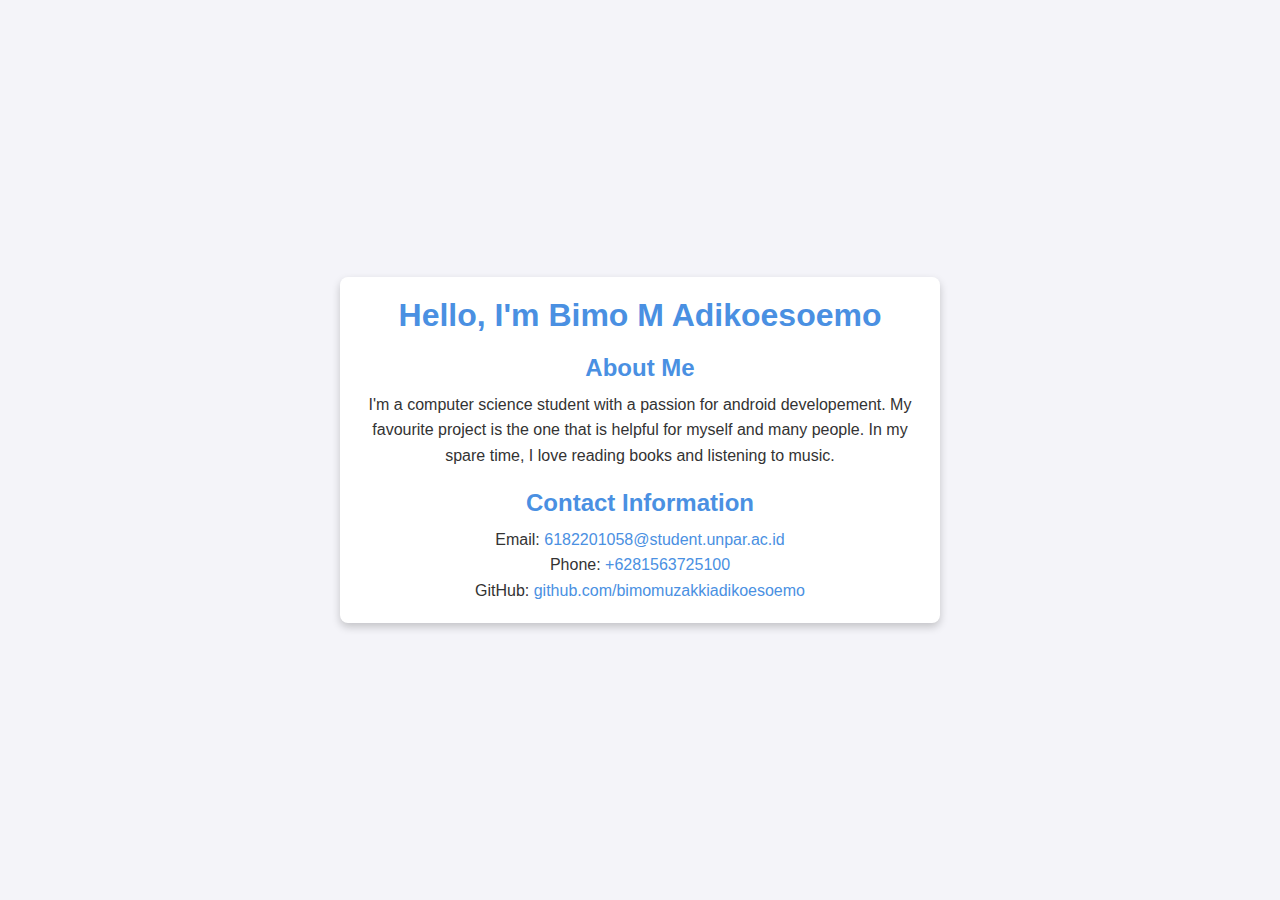
<file: bimo.HTML>
<!DOCTYPE html>
<html lang="en">
<head>
    <meta charset="UTF-8">
    <meta name="viewport" content="width=device-width, initial-scale=1.0">
    <title>self introduction bimo</title>
    <style>
        /* styles.css */
* {
    margin: 0;
    padding: 0;
    box-sizing: border-box;
    font-family: Arial, sans-serif;
}

body {
    display: flex;
    justify-content: center;
    align-items: center;
    min-height: 100vh;
    background-color: #f4f4f9;
    color: #333;
}

.container {
    width: 90%;
    max-width: 600px;
    padding: 20px;
    background-color: #fff;
    border-radius: 8px;
    box-shadow: 0 4px 8px rgba(0, 0, 0, 0.2);
    text-align: center;
}

header {
    margin-bottom: 20px;
}

h1 {
    font-size: 2em;
    color: #4a90e2;
}

.tagline {
    font-size: 1.2em;
    color: #666;
}

section {
    margin-top: 20px;
}

h2 {
    font-size: 1.5em;
    margin-bottom: 10px;
    color: #4a90e2;
}

p {
    line-height: 1.6;
}

a {
    color: #4a90e2;
    text-decoration: none;
}

a:hover {
    text-decoration: underline;
}

    </style>
</head>
<body>
    <div class="container">
        <header>
            <h1>Hello, I'm Bimo M Adikoesoemo</h1>
            
        </header>
        
        <section class="introduction">
            <h2>About Me</h2>
            <p>I'm a computer science student with a passion for android developement. My favourite project is the one that is helpful for myself and many people. In my spare time, I love reading books and listening to music.</p>
        </section>
        
        <section class="contact-info">
            <h2>Contact Information</h2>
            <p>Email: <a href="mailto:youremail@example.com">6182201058@student.unpar.ac.id</a></p>
            <p>Phone: <a href="tel:+123456789">+6281563725100</a></p>
          
            <p>GitHub: <a href="https://github.com/yourusername" target="_blank">github.com/bimomuzakkiadikoesoemo</a></p>
        </section>
    </div>
</body>
</html>
</file>
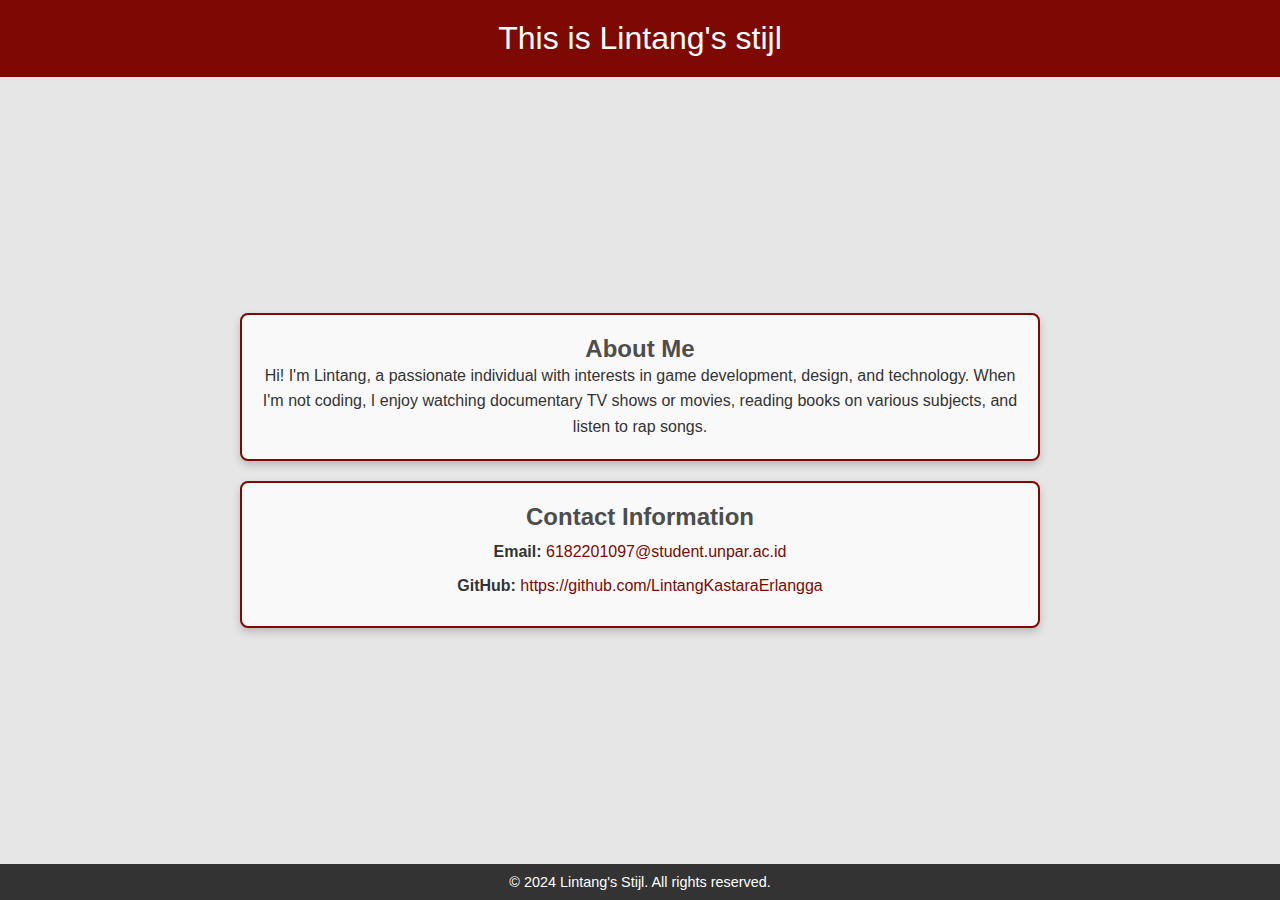
<file: home/lintang.html>
<!DOCTYPE html>
<html lang="en">
<head>
    <meta charset="UTF-8">
    <meta name="viewport" content="width=device-width, initial-scale=1.0">
    <title>Lintang's page</title>
    <style>
        
        * {
            box-sizing: border-box;
            margin: 0;
            padding: 0;
        }

        body {
            font-family: Arial, sans-serif;
            margin: 0;
            padding: 0;
            background-color: #e6e6e6;
            color: #333;
            display: flex;
            flex-direction: column;
            align-items: center;
            min-height: 100vh;
        }

        header {
            font-size: 2em;
            color: #ffffff;
            background-color: #7c0a02;
            width: 100%;
            text-align: center;
            padding: 20px 0;
            margin-bottom: auto;
        }

        .content-wrapper {
            flex: 1;
            width: 100%;
            display: flex;
            flex-direction: row;
            align-items: center;
            justify-content: center;
            padding: 20px 0;
        }

        .content {
            max-width: 800px;
            width: 90%;
            padding: 20px;
            background-color: #f9f9f9;
            border: 2px solid #7c0a02;
            border-radius: 8px;
            box-shadow: 0px 4px 8px rgba(0, 0, 0, 0.2);
            margin: 10px 0;
            text-align: center;
        }

        .about-me h2, .contact-info h2 {
            color: #4d4d4d;
            font-size: 1.5em;
        }

        .about-me p, .contact-info ul {
            line-height: 1.6;
            color: #333;
        }

        .contact-info ul {
            list-style-type: none;
            padding: 0;
        }

        .contact-info li {
            margin: 8px 0;
            font-size: 1em;
        }

        .contact-info a {
            color: #7c0a02;
            text-decoration: none;
        }

        .contact-info a:hover {
            text-decoration: underline;
        }

        footer {
            background-color: #333;
            color: #ffffff;
            width: 100%;
            text-align: center;
            padding: 10px 0;
            margin-top: auto;
        }

        footer p {
            margin: 0;
            font-size: 0.9em;
        }

    </style>
</head>
<body>
    <header>This is Lintang's stijl</header>

    <div class="content about-me">
        <h2>About Me</h2>
        <p>Hi! I'm Lintang, a passionate individual with interests in game development, design, and technology. When I'm not coding, I enjoy watching documentary TV shows or movies, reading books on various subjects, and listen to rap songs.</p>
    </div>

    <div class="content contact-info">
        <h2>Contact Information</h2>
        <ul>
            <li><strong>Email: </strong><a href="mailto:email@example.com">6182201097@student.unpar.ac.id</a></li>
            <li><strong>GitHub: </strong><a href="https://github.com/username" target="_blank">https://github.com/LintangKastaraErlangga</a></li>
        </ul>
    </div>

    <footer>
        <p>&copy; 2024 Lintang's Stijl. All rights reserved.</p>
    </footer>
</body>
</html>
</file>
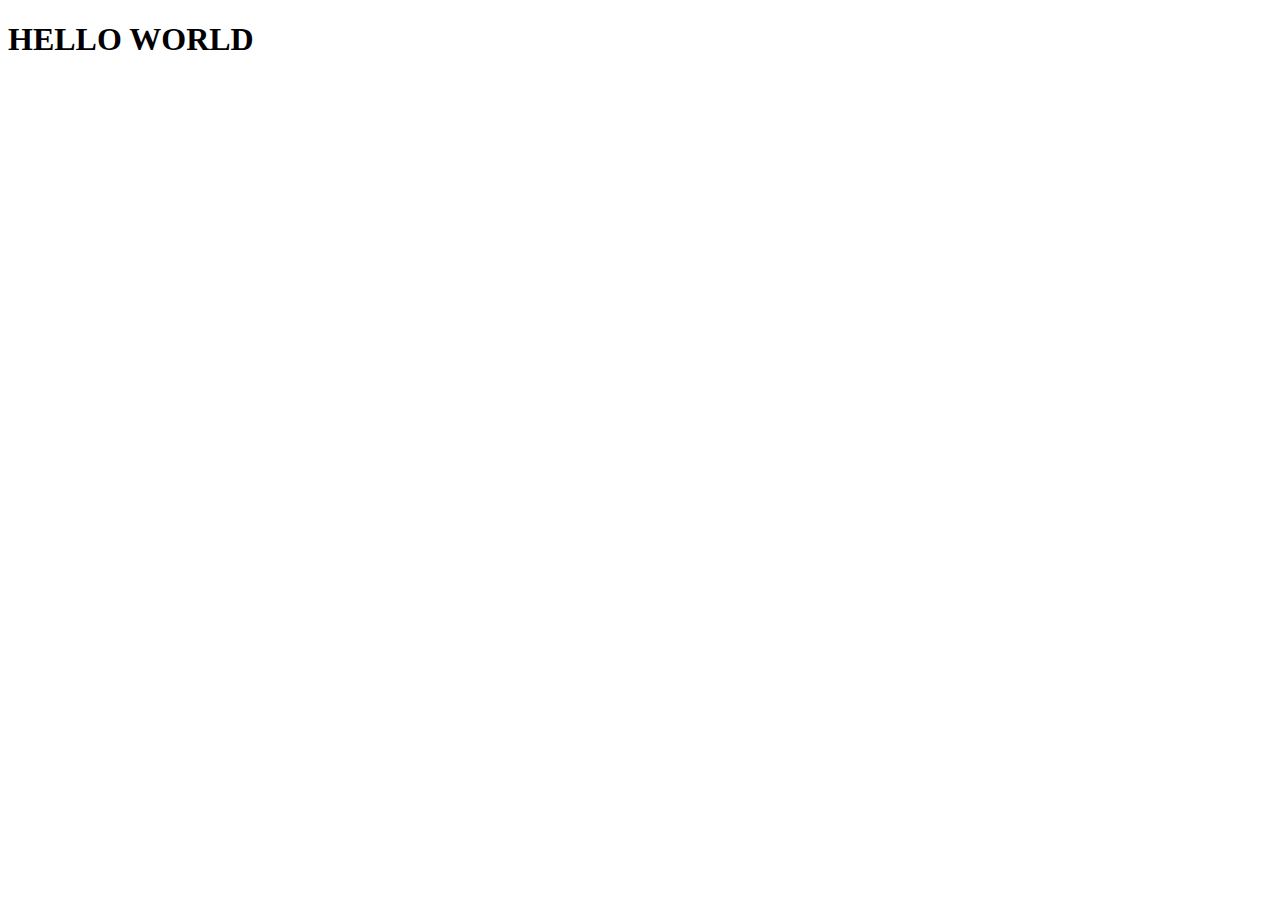
<file: home/shawn.html>
<!DOCTYPE html>
<html lang="en">
<head>
    <meta charset="UTF-8">
    <meta name="viewport" content="width=device-width, initial-scale=1.0">
    <title>Shawn</title>
</head>
<body>
    <h1>HELLO WORLD</h1>
</body>
</html>
</file>
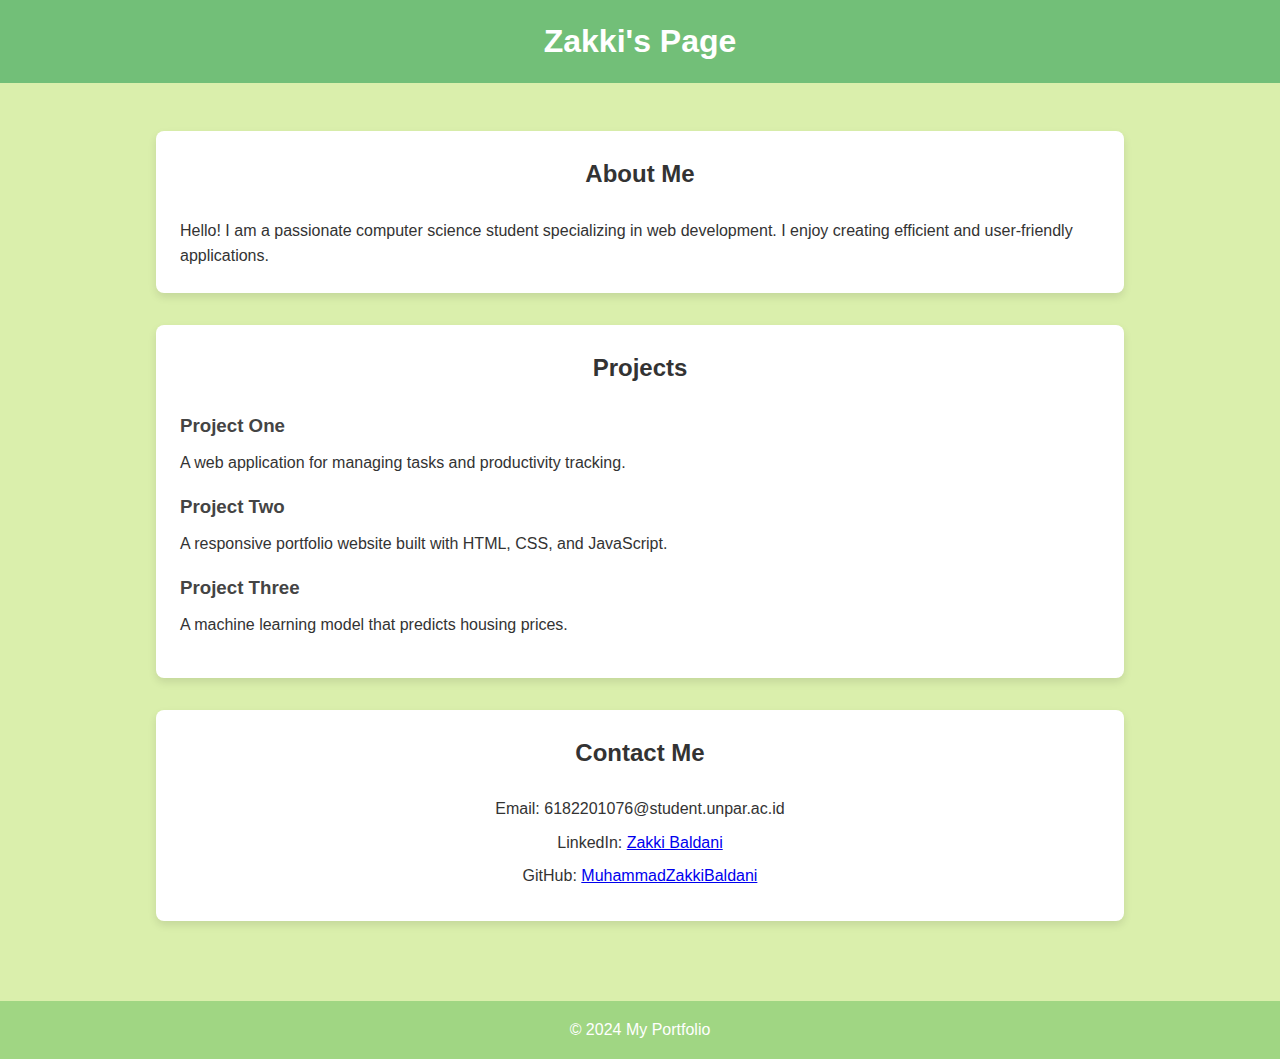
<file: home/zakki.html>
<!DOCTYPE html>
<html lang="en">
<head>
    <meta charset="UTF-8">
    <meta name="viewport" content="width=device-width, initial-scale=1.0">
    <title>Zakki's Page</title>
    <style>
        /* Reset margin and padding */
        * {
          margin: 0;
          padding: 0;
          box-sizing: border-box;
        }
    
        /* Main styles */
        body {
          font-family: Arial, sans-serif;
          color: #333;
          line-height: 1.6;
          background-color: #daefac;
        }
    
        header {
          background-color: #72BF78;
          color: #fff;
          padding: 1em 0;
          text-align: center;
        }
    
        header h1 {
          font-size: 2em;
        }
    
        /* Section styling */
        .container {
          width: 80%;
          max-width: 1000px;
          margin: 2em auto;
          padding: 1em;
        }
    
        .section-title {
          font-size: 1.5em;
          color: #333;
          margin-bottom: 1em;
          text-align: center;
        }
    
        .about, .projects, .contact {
          margin-bottom: 2em;
          padding: 1.5em;
          background: #fff;
          border-radius: 8px;
          box-shadow: 0 4px 8px rgba(0, 0, 0, 0.1);
        }
    
        /* Projects */
        .project-item {
          margin-bottom: 1em;
        }
    
        .project-item h3 {
          color: #444;
          margin-bottom: 0.5em;
        }
    
        /* Contact */
        .contact-info {
          text-align: center;
        }
    
        .contact-info p {
          margin: 0.5em 0;
        }
    
        /* Footer */
        footer {
          background-color: #A0D683;
          color: #fff;
          text-align: center;
          padding: 1em 0;
          margin-top: 2em;
        }
      </style>
</head>
<body>
    <!-- Header -->
  <header>
    <h1>Zakki's Page</h1>
  </header>

  <!-- Main Content -->
  <div class="container">

    <!-- About Me Section -->
    <section class="about">
      <h2 class="section-title">About Me</h2>
      <p>Hello! I am a passionate computer science student specializing in web development. I enjoy creating efficient and user-friendly applications.</p>
    </section>

    <!-- Projects Section -->
    <section class="projects">
      <h2 class="section-title">Projects</h2>

      <div class="project-item">
        <h3>Project One</h3>
        <p>A web application for managing tasks and productivity tracking.</p>
      </div>

      <div class="project-item">
        <h3>Project Two</h3>
        <p>A responsive portfolio website built with HTML, CSS, and JavaScript.</p>
      </div>
      
      <div class="project-item">
        <h3>Project Three</h3>
        <p>A machine learning model that predicts housing prices.</p>
      </div>
    </section>

    <!-- Contact Section -->
    <section class="contact">
      <h2 class="section-title">Contact Me</h2>
      <div class="contact-info">
        <p>Email: 6182201076@student.unpar.ac.id</p>
        <p>LinkedIn: <a href="https://www.linkedin.com/in/zakki-baldani-755354192?utm_source=share&utm_campaign=share_via&utm_content=profile&utm_medium=android_app " target="_blank">Zakki Baldani</a></p>
        <p>GitHub: <a href="https://github.com/MuhammadZakkiBaldani" target="_blank">MuhammadZakkiBaldani</a></p>
      </div>
    </section>

  </div>

  <!-- Footer -->
  <footer>
    <p>&copy; 2024 My Portfolio</p>
  </footer>

</body>
</html>
</file>
